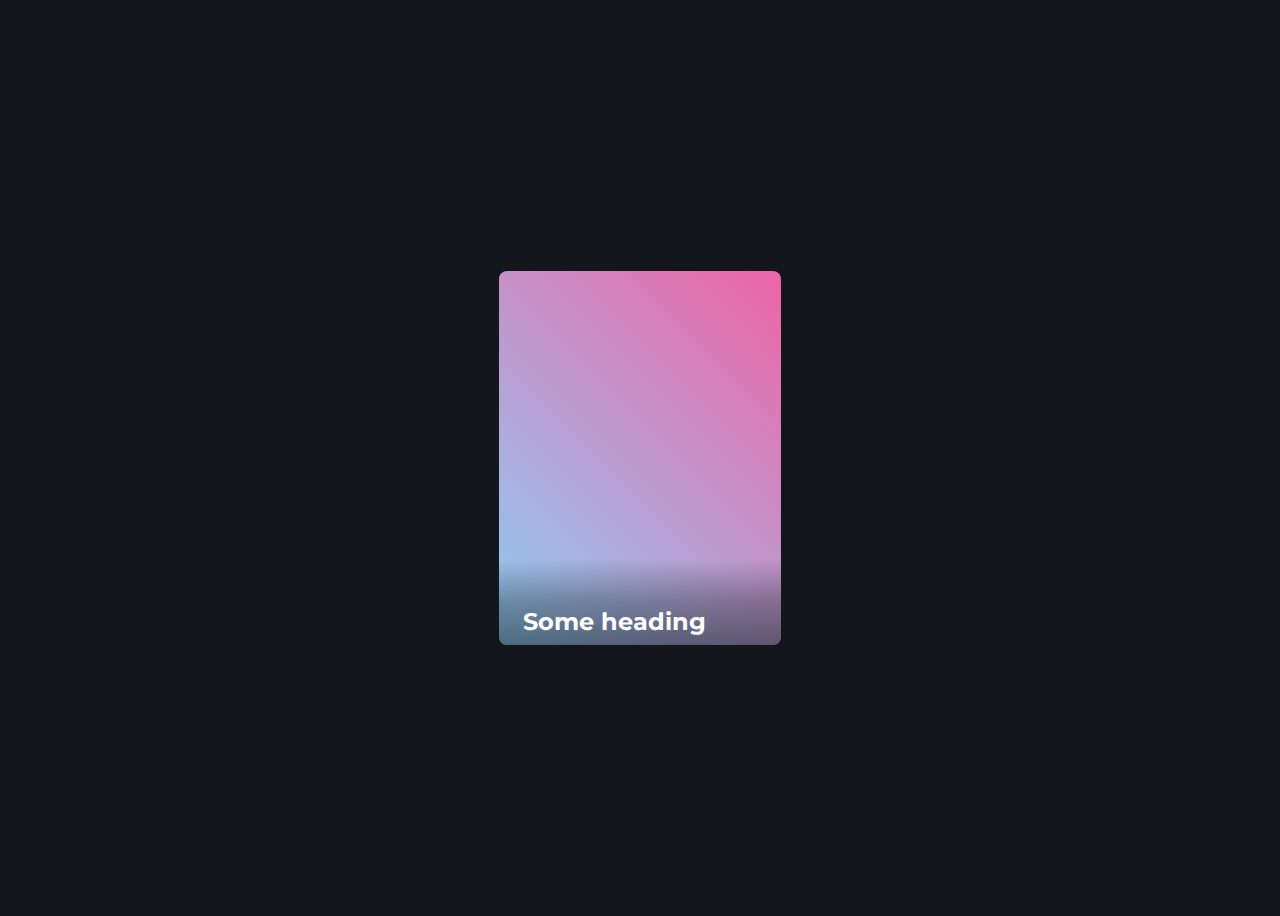
<file: card-hover_reference.html>
<!DOCTYPE html>
<html lang="en">
  <head>
    <meta charset="UTF-8" />
    <meta http-equiv="X-UA-Compatible" content="IE=edge" />
    <meta name="viewport" content="width=device-width, initial-scale=1.0" />
    <title>Document</title>
    <link rel="stylesheet" href="card-hover.css" />
  </head>
  <body>
    <div class="card">
      <div class="card-content">
        <h2 class="card-title">Some heading</h2>
        <p class="card-body">Lorem ipsum dolor sit amet :)</p>
        <a href="#" class="c-btn"> Learn More</a>
      </div>
    </div>
  </body>
</html>
</file>
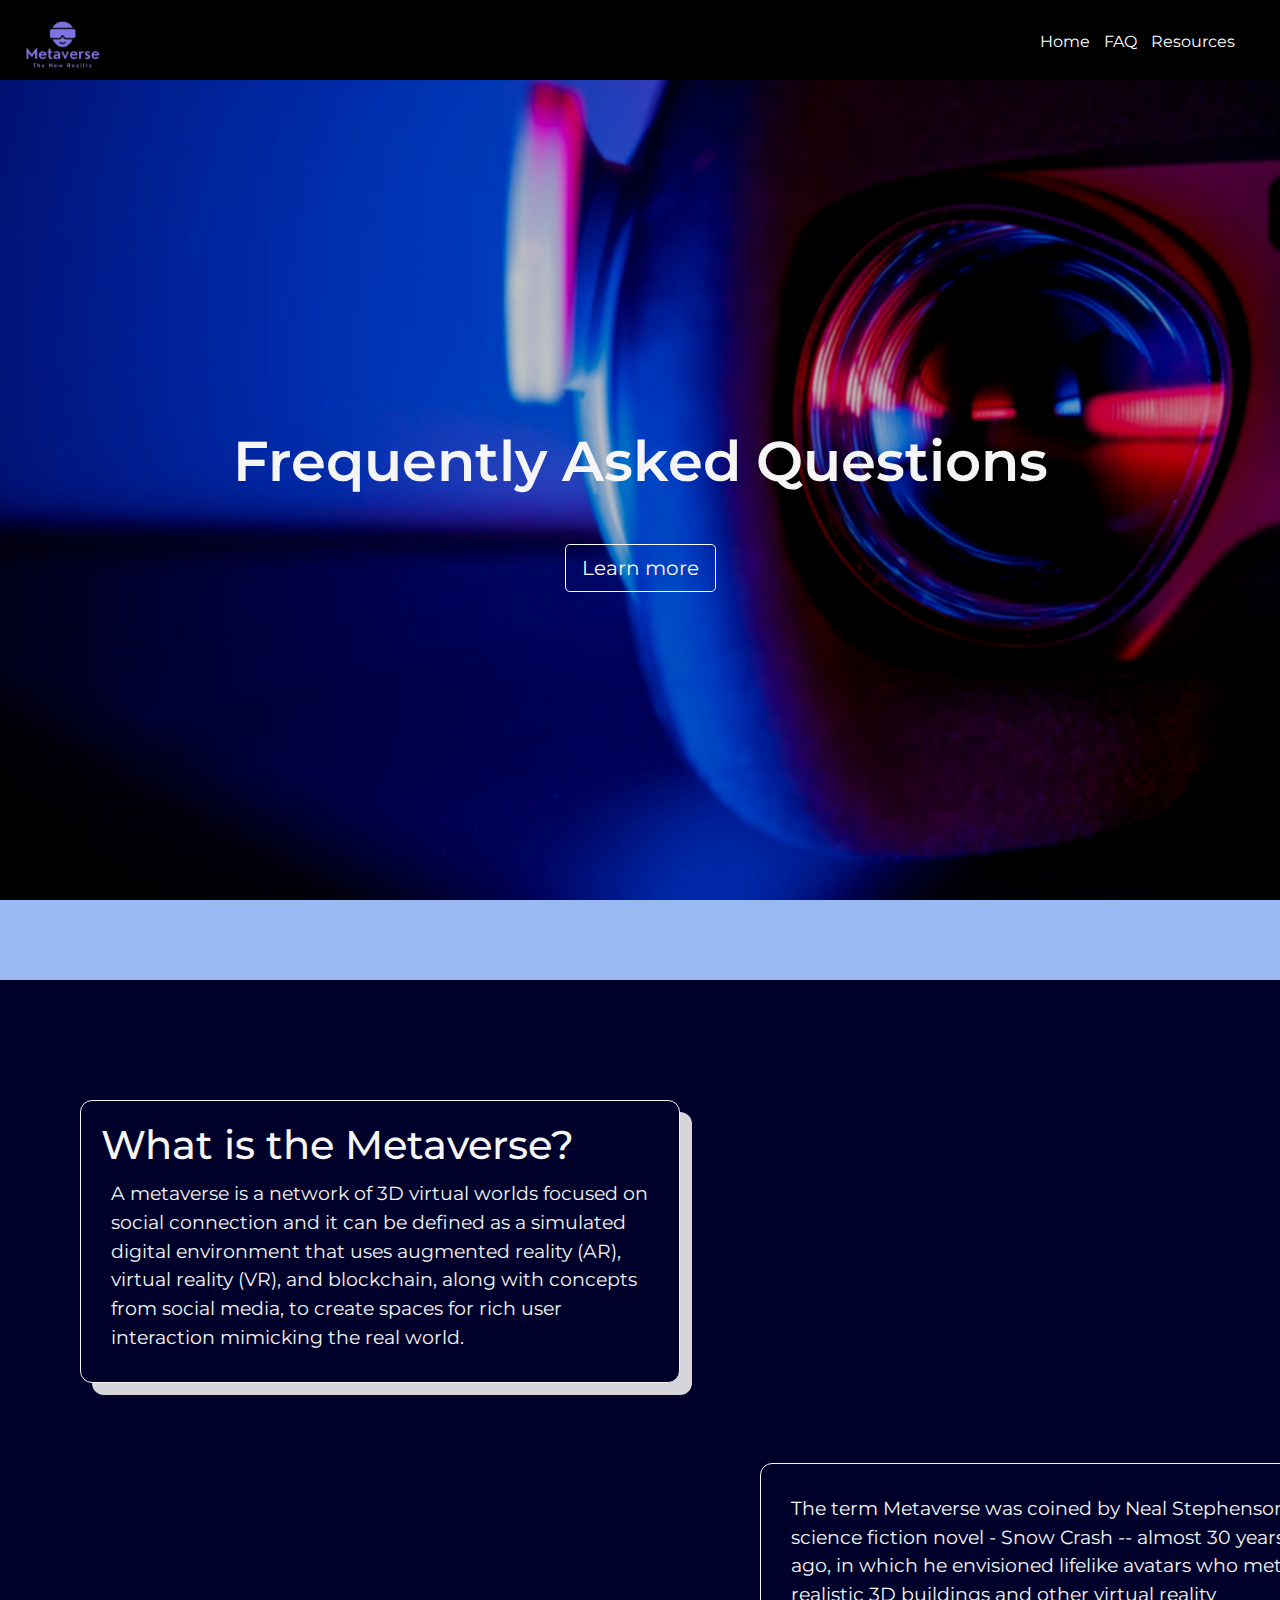
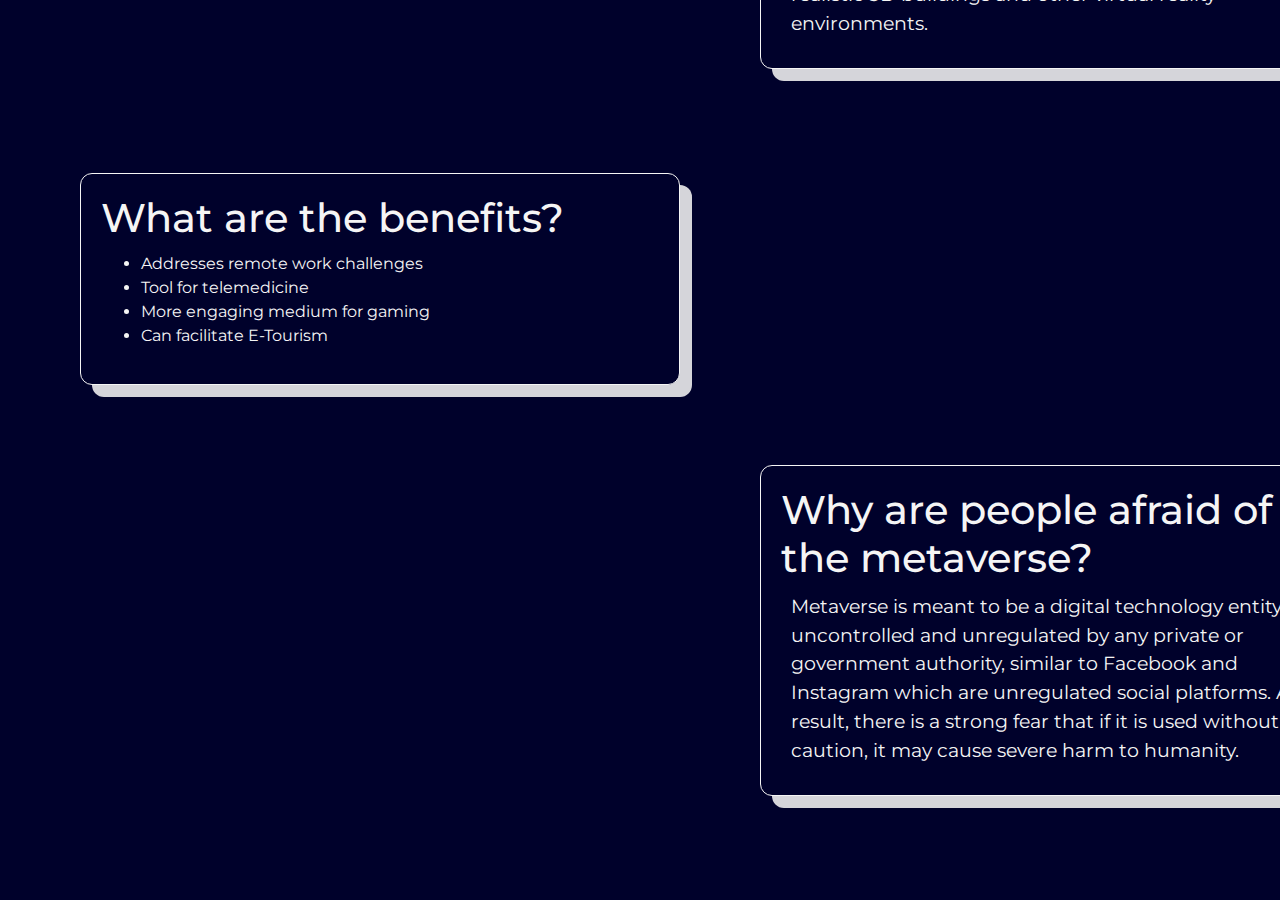
<file: faq.html>
<!DOCTYPE html>
<html lang="en">
<head>
    <meta charset="UTF-8">
    <meta http-equiv="X-UA-Compatible" content="IE=edge">
    <meta name="viewport" content="width=device-width, initial-scale=1.0">
    <title>Metaverse</title>
    <link rel="stylesheet" href="https://cdn.jsdelivr.net/npm/bootstrap@4.0.0/dist/css/bootstrap.min.css" integrity="sha384-Gn5384xqQ1aoWXA+058RXPxPg6fy4IWvTNh0E263XmFcJlSAwiGgFAW/dAiS6JXm" crossorigin="anonymous">
    <link rel="stylesheet" href="https://cdnjs.cloudflare.com/ajax/libs/font-awesome/4.7.0/css/font-awesome.min.css">
    <link rel="shortcut icon" type="image/x-icon" href="./icons/favicon.ico" />
    <link rel="stylesheet" href="./styles/styles_about.css">
</head>
<body>
    <nav class="my-nav sticky-top">
        <label class="main-link"><img src="./icons/Metaverse2.png" style="height: 50px; width: auto;"></label>
        <ul class="nav-links">
         <input type="checkbox" id="checkbox_toggle" />
         <label for="checkbox_toggle" class="hamburger">&#9776;</label>
         <div class="menu">
             <li><a href="./index.html">Home</a></li>
            <li><a href="./faq.html">FAQ</a></li>
            <li><a href="./resources.html">Resources</a></li>
         </div>
        </ul>
    </nav>

    <div class="jumbotron">
        <h1 class ="display-4" id="msg">Frequently Asked Questions</h1>
        <a class="btn btn-outline-light btn-lg" href="#main-div" style="margin: 40px;">Learn more</a>
   </div>

   
    <div id="main-div">
        <div class="my-card" style="margin-top: 80px;">
            <h1>What is the Metaverse?</h1>
            <p>
                A metaverse is a network of 3D virtual worlds focused on social connection and it can be defined as a simulated digital environment that uses augmented reality (AR), virtual reality (VR), and blockchain, along with concepts from social media, to create spaces for rich user interaction mimicking the real world.  
            </p>
        </div>

        <div class="my-card" style="margin-left: 720px;">
            <p>
                The term Metaverse was coined by Neal Stephenson in a science fiction novel - Snow Crash -- almost 30 years ago, in which he envisioned lifelike avatars who met in realistic 3D buildings and other virtual reality environments. 
            </p>
        </div><br>

        <div class="my-card" style="float: left;">
            <h1>What are the benefits?</h1>
            <p>
                <ul>
                    <li>Addresses remote work challenges</li>
                    <li>Tool for telemedicine</li>
                    <li>More engaging medium for gaming</li>
                    <li>Can facilitate E-Tourism</li>
                </ul>
            </p>
        </div>
        <div class="my-card" style="margin-left: 720px;">
            <h1>Why are people afraid of the metaverse?</h1>
            <p>
                Metaverse is meant to be a digital technology entity uncontrolled and unregulated by any private or government authority, similar to Facebook and Instagram which are unregulated social platforms. As a result, there is a strong fear that if it is used without caution, it may cause severe harm to humanity. 
            </p>
        </div><br>
    </div>
     
</body>
</html>
</file>
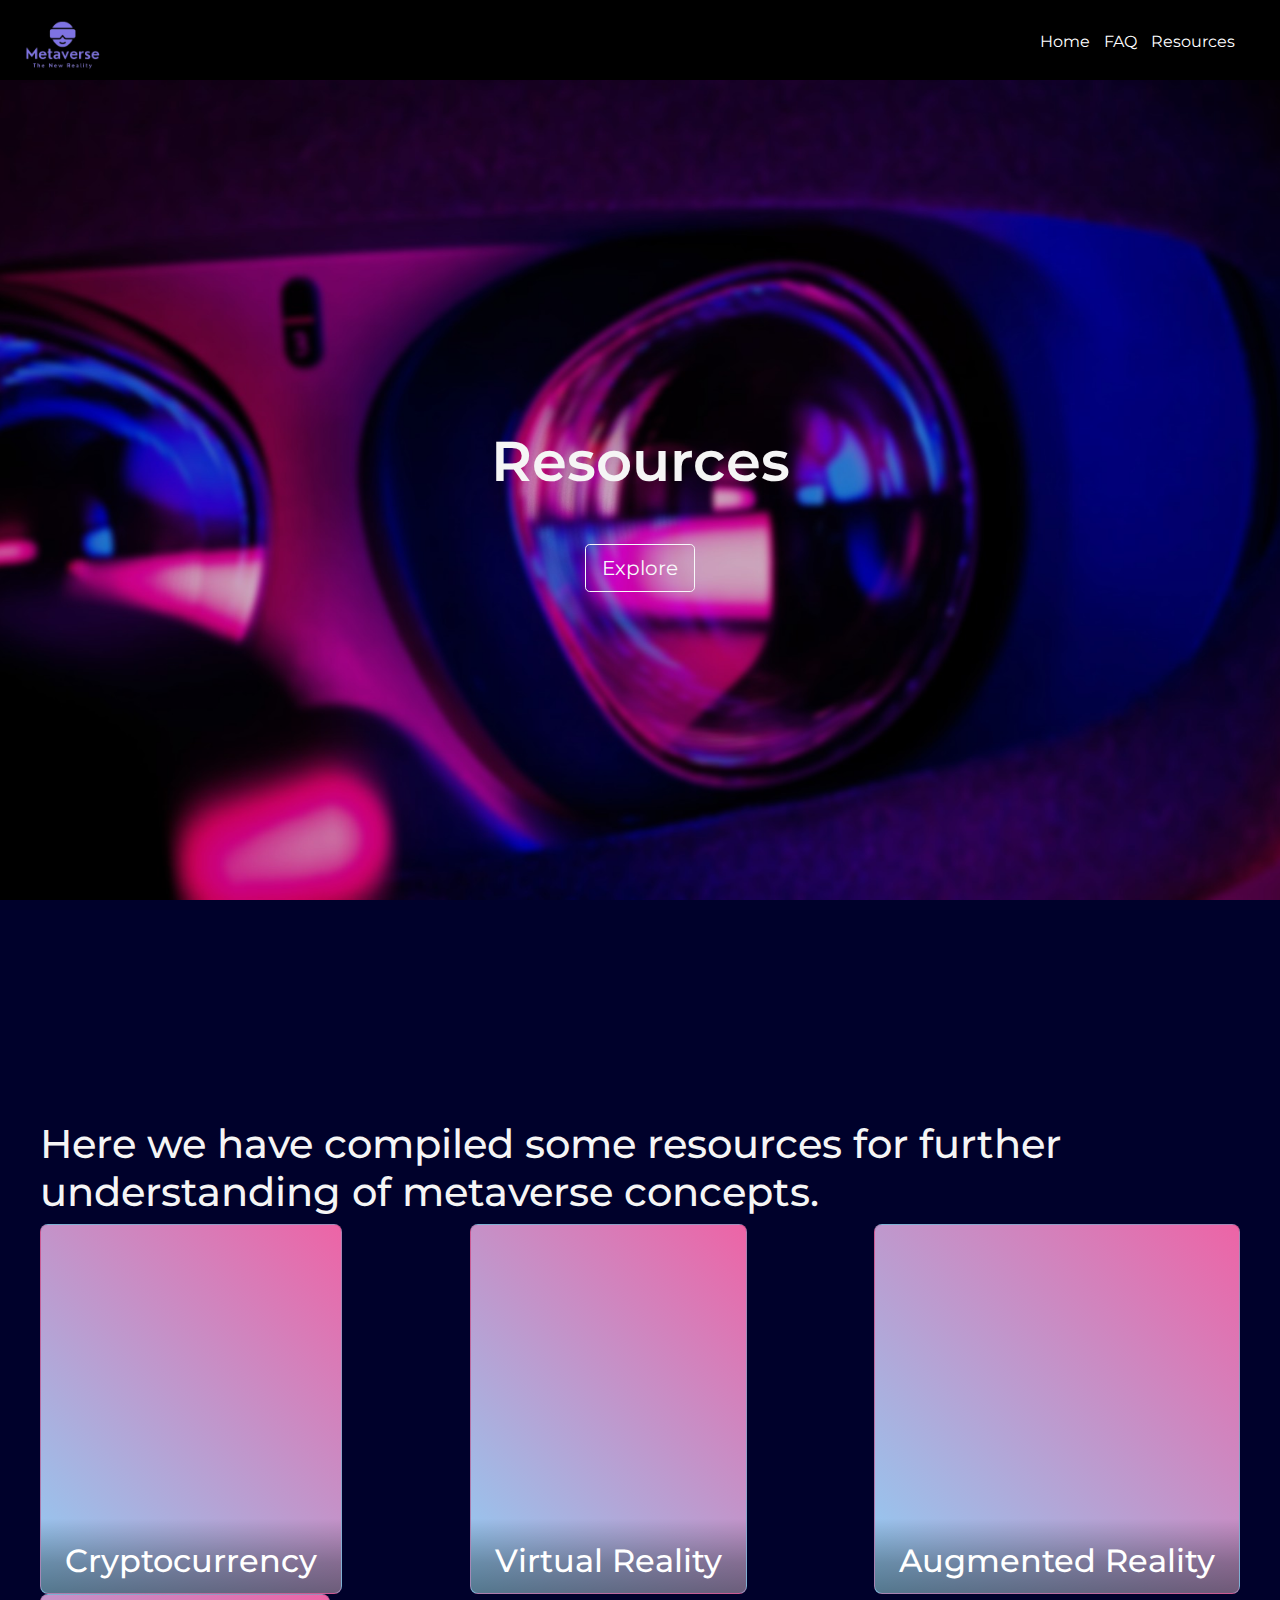
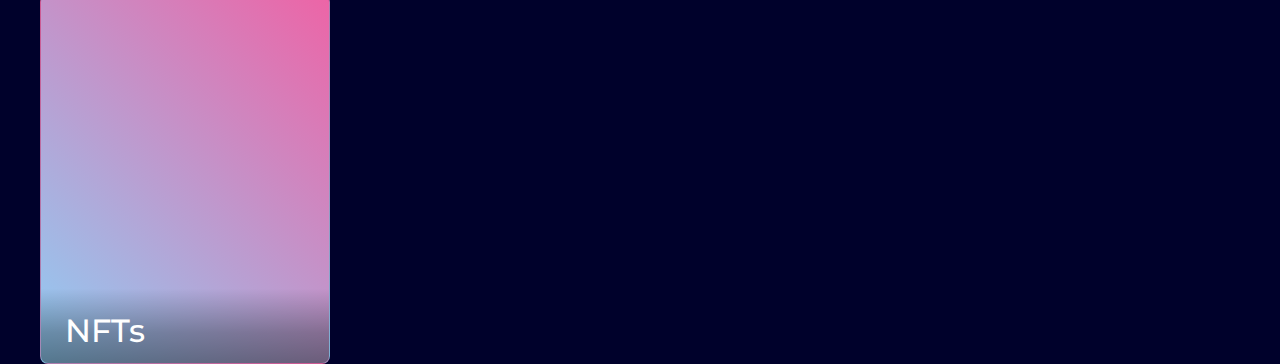
<file: resources.html>
<!DOCTYPE html>
<html lang="en">
<head>
    <meta charset="UTF-8">
    <meta http-equiv="X-UA-Compatible" content="IE=edge">
    <meta name="viewport" content="width=device-width, initial-scale=1.0">
    <title>Metaverse</title>
    <link rel="stylesheet" href="https://cdn.jsdelivr.net/npm/bootstrap@4.0.0/dist/css/bootstrap.min.css" integrity="sha384-Gn5384xqQ1aoWXA+058RXPxPg6fy4IWvTNh0E263XmFcJlSAwiGgFAW/dAiS6JXm" crossorigin="anonymous">
    <link rel="stylesheet" href="https://cdnjs.cloudflare.com/ajax/libs/font-awesome/4.7.0/css/font-awesome.min.css">
    <link rel="shortcut icon" type="image/x-icon" href="./icons/favicon.ico" />
    <link rel="stylesheet" href="./styles/styles_res.css">
</head>
<body>
    <nav class="my-nav sticky-top">
        <label class="main-link"><img src="./icons/Metaverse2.png" style="height: 50px; width: auto;"></label>
        <ul class="nav-links">
         <input type="checkbox" id="checkbox_toggle" />
         <label for="checkbox_toggle" class="hamburger">&#9776;</label>
         <div class="menu">
             <li><a href="./index.html">Home</a></li>
            <li><a href="./faq.html">FAQ</a></li>
            <li><a href="./resources.html">Resources</a></li>
         </div>
        </ul>
    </nav>

    <div class="jumbotron">
        <div class="bg"></div>
       <h1 class ="display-4" id="msg">Resources</h1>
       <a class="btn btn-outline-light btn-lg" href="#info-section" style="margin: 40px;">Explore</a>
   </div>
    <div id="info-section">
       <h1 style="margin-top: 100px;">Here we have compiled some resources for further understanding of metaverse concepts.</h1>

        <div class="card" id="card-1">
            <div class="card-content">
              <h2 class="card-title">Cryptocurrency</h2>
              <p class="card-body">Money of the Metaverse</p>
              <a href="https://penntoday.upenn.edu/news/beginners-guide-cryptocurrency" target="_blank" class="c-btn"> Learn More</a>
            </div>
        </div>
        <div class="card" id="card-2">
            <div class="card-content">
              <h2 class="card-title">Virtual Reality</h2>
              <p class="card-body">More than the headset</p>
              <a href="https://uploadvr.com/beginners-guide-vr-faq-everything-you-need-to-know/"  target="_blank" class="c-btn"> Learn More</a>
            </div>
        </div>
        <div class="card" id="card-3">
            <div class="card-content">
              <h2 class="card-title">Augmented Reality</h2>
              <p class="card-body">What's the difference anyway?</p>
              <a href="https://sopa.tulane.edu/blog/whats-difference-between-ar-and-vr#:~:text=AR%20uses%20a%20real%2Dworld,only%20enhances%20a%20fictional%20reality" target="_blank" class="c-btn"> Learn More</a>
            </div>
        </div>
        <div class="card" id="card-4">
            <div class="card-content">
              <h2 class="card-title">NFTs</h2>
              <p class="card-body">Time for another analogy</p>
              <a href="https://www.dummies.com/article/business-careers-money/personal-finance/cryptocurrency/nfts-for-dummies-cheat-sheet-289345" target="_blank" class="c-btn"> Learn More</a>
            </div>
        </div>
    </div>
    
   
   
   
</body>
</html>
</file>
<file: card-hover.css>
@import url('https://fonts.googleapis.com/css2?family=Montserrat:wght@300&display=swap');

:root {
  --clr-neutral-900: hsl(207, 19%, 9%);
  --clr-neutral-100: hsl(0, 0%, 100%);
  --clr-accent-400: #D53F8C;
}

*,
*::before,
*::after {
  box-sizing: border-box;
}

body {
  display: grid;
  min-height: 100vh;
  place-items: center;
  line-height: 1.6;
  background: var(--clr-neutral-900);
  font-family: 'Montserrat';
}

.card {
  color: var(--clr-neutral-100);
  background-image: linear-gradient(45deg, #90CDF4, #ED64A6);
  background-size: cover;
  padding: 10rem 0 0;
  max-width: 35ch;
  border-radius: 0.5rem;
  overflow: hidden;
  transition: transform 500ms ease;
}

.card:hover {
  transform: scale(1);
}

.card-content {
  --padding: 1.5rem;
  padding: var(--padding);
  background: linear-gradient(
    hsl(0 0% 0% / 0),
    hsl(20 0% 0% / 0.3) 20%,
    hsl(0 0% 0% / 1)
  );
  transform: translateY(60%);
  transition: transform 500ms ease;
}

.card-content > *:not(.card-title) {
  opacity: 0;
  transition: opacity 500ms linear;
}

.card:hover .card-content {
  transform: translateY(0);
}

.card:hover .card-content > * {
  opacity: 1;
}

.card-title {
  position: relative;
  max-width: 100%;
  width: max-content;
}

.card-title::after {
  content: "";
  position: absolute;
  height: 4px;
  left: calc(var(--padding) * -1);
  bottom: -2px;
  width: calc(100% + var(--padding));
  background: var(--clr-accent-400);
  transform: scale(0);
  transform-origin: left;
  transition: transform 500ms ease;
}

.card:hover .card-title::after {
  transform: scalex(1);
}

.card-body {
  color: rgb(255 255 255 / 0.85);
}

.c-btn {
  cursor: pointer;
  display: inline-block;
  text-decoration: none;
  color: var(--clr-neutral-900);
  background-color: var(--clr-accent-400);
  background:none;
  color: #D53F8C;
  border: 2px solid #D53F8C;
  padding: 0.5em 1.25em;
  border-radius: 0.25em;
}

.c-btn:hover,
.c-btn:focus {
  background-color: var(--clr-neutral-100);
}
</file>
<file: styles/styles_about.css>
@import url('https://fonts.googleapis.com/css2?family=Montserrat:wght@300&display=swap');
html{
    scroll-behavior: smooth;
    box-sizing: border-box;
}

:root {
    --clr-neutral-900: hsl(207, 19%, 9%);
    --clr-neutral-100: hsl(0, 0%, 100%);
    --clr-accent-400: #D53F8C;
}

body{
    
    font-family: "Montserrat";
    color: whitesmoke;
    background-color: #00012b;
}

*{
    box-sizing: border-box;
}

.my-nav{
    background-color: black;
    width: 100%;
    padding: 20px;
    height: 80px;
    display: flex;
    align-content: center;
    justify-content: space-between;
    color: white;
    font-family: "Montserrat";
    position: fixed;
    top:0;
}

.my-nav ul{
    margin-right: 20px;
    float: right;
}

.main-link{
    font-size: 25px;
    font-weight: bold;
}

.my-nav ul li{
    display: inline-block;
    text-decoration: none;
    list-style: none;
    padding-top: 10px;
   
}

.my-nav ul li a{
    color: white;
    margin: 5px;
    
}

#checkbox_toggle{
    display: none;
}

.hamburger{
    display: none;
    user-select: none;
    font-size: 24px;
}
.hamburger:hover{
    transform: rotate(90deg) ;
    transition: 0.5s;
}
@media (max-width: 750px){
    .menu{
        display: none;
        background-color: black;
        position: absolute;
        right: 0;
        left: 0;
        padding: 10px;
    }
    .hamburger{
        display: inline-block;
        transition: 0.5s;
    }

    #checkbox_toggle:checked~ .menu{
        display: flex;
        flex-direction: column;
        justify-content: space-between;
        align-items: center;
        width: 100%;
    }
}

.jumbotron{
    margin-top: 80px;
    background: #98B9F2;
    background-image: url("../images/vr.jpg");
    height: 100vh;
    background-size: cover;
    background-position: center;
    background-repeat: no-repeat;
    border-radius: 0%;
    color: whitesmoke;
    display: flex;
    flex-direction: column;
     align-items: center;
     justify-content: center;
     margin-bottom: 0;
     background-attachment: fixed;
  }
  .display-4{
    text-align: center;
    font-weight: 600;
  }

.my-card{
   margin-top: 80px;
   margin: 40px;
   height: auto;
    width: 600px;
    border-radius: 12px;
    padding: 20px;
    border: solid 1.5px whitesmoke;
    box-shadow: 12px 12px 0 rgba(245, 245, 245, 0.87);
    background-color: #00012b;
}

.my-card p{
    font-size: larger;
    margin: 10px;
}

#main-div{
    height: auto;
    display: flex;
    flex-direction: column;
    padding: 40px;

}

::-webkit-scrollbar {
    width: 10px;
  }
::-webkit-scrollbar-track {
background: black; 
}
::-webkit-scrollbar-thumb {
background: #2D3748; 
border-radius: 12px;
}
::-webkit-scrollbar-thumb:hover {
background: #555; 
}
</file>
<file: styles/styles_res.css>
@import url('https://fonts.googleapis.com/css2?family=Montserrat:wght@300&display=swap');
html{
    scroll-behavior: smooth;
    box-sizing: border-box;
}

:root {
    --clr-neutral-900: hsl(207, 19%, 9%);
    --clr-neutral-100: hsl(0, 0%, 100%);
    --clr-accent-400: #D53F8C;
}

body{
    background-color: #00012b;
    font-family: "Montserrat";
    color: whitesmoke;
    
}

*{
    box-sizing: border-box;
}

.my-nav{
    background-color: black;
    width: 100%;
    padding: 20px;
    height: 80px;
    display: flex;
    align-content: center;
    justify-content: space-between;
    color: white;
    font-family: "Montserrat";
    position: fixed;
    top:0;
}

.my-nav ul{
    margin-right: 20px;
    float: right;
}

.main-link{
    font-size: 25px;
    font-weight: bold;
}

.my-nav ul li{
    display: inline-block;
    text-decoration: none;
    list-style: none;
    padding-top: 10px;
   
}

.my-nav ul li a{
    color: white;
    margin: 5px;
    
}

#checkbox_toggle{
    display: none;
}

.hamburger{
    display: none;
    user-select: none;
    font-size: 24px;
}
.hamburger:hover{
    transform: rotate(90deg) ;
    transition: 0.5s;
}
@media (max-width: 750px){
    .menu{
        display: none;
        background-color: black;
        position: absolute;
        right: 0;
        left: 0;
        padding: 10px;
    }
    .hamburger{
        display: inline-block;
        transition: 0.5s;
    }

    #checkbox_toggle:checked~ .menu{
        display: flex;
        flex-direction: column;
        justify-content: space-between;
        align-items: center;
        width: 100%;
    }
}

.jumbotron{
  margin-top: 80px;
  background: #98B9F2;
  background-image: url("../images/headset1.jpg");
  height: 100vh;
  background-size: cover;
  background-position: center;
  border-radius: 0%;
  color: whitesmoke;
  display: flex;
  flex-direction: column;
   align-items: center;
   justify-content: center;
   margin-bottom: 0;
   background-attachment: fixed;
}
.display-4{
  text-align: center;
  font-weight: 600;
}


/*card + animation*/

.card {
    color: var(--clr-neutral-100);
    background-image: linear-gradient(45deg, #90CDF4, #ED64A6);
    background-size: cover;
    padding: 10rem 0 0;
    max-width: 35ch;
    max-height: 370px;
    border-radius: 0.5rem;
    overflow: hidden;
    transition: transform 500ms ease;
    
  }
  
  .card:hover {
    transform: scale(1);
  }
  
  .card-content {
    --padding: 1.5rem;
    padding: var(--padding);
    background: linear-gradient(
      hsl(0 0% 0% / 0),
      hsl(20 0% 0% / 0.3) 20%,
      hsl(0 0% 0% / 1)
    );
    transform: translateY(60%);
    transition: transform 500ms ease;
  }
  
  .card-content > *:not(.card-title) {
    opacity: 0;
    transition: opacity 500ms linear;
  }
  
  .card:hover .card-content {
    transform: translateY(0);
  }
  
  .card:hover .card-content > * {
    opacity: 1;
  }
  
  .card-title {
    position: relative;
    max-width: 100%;
    width: max-content;
  }
  
  .card-title::after {
    content: "";
    position: absolute;
    height: 4px;
    left: calc(var(--padding) * -1);
    bottom: -2px;
    width: calc(100% + var(--padding));
    background: var(--clr-accent-400);
    transform: scale(0);
    transform-origin: left;
    transition: transform 500ms ease;
  }
  
  .card:hover .card-title::after {
    transform: scalex(1);
  }
  
  .card-body {
    color: rgb(255 255 255 / 0.85);
  }

  .c-btn {
    cursor: pointer;
    display: inline-block;
    text-decoration: none;
    color: var(--clr-neutral-900);
    background-color: var(--clr-accent-400);
    background:none;
    color: #D53F8C;
    border: 2px solid #D53F8C;
    padding: 0.5em 1.25em;
    border-radius: 0.25em;
  }
  
  .c-btn:hover {
    background-color: black;
    text-decoration: none;
    color: #D53F8C;
  }
  


#info-section{
  height: 900px;
  display: flex;
  flex-direction: row;
  flex-wrap: wrap;
  justify-content: space-between;
  padding: 40px;
}

::-webkit-scrollbar {
  width: 10px;
}
::-webkit-scrollbar-track {
background: black; 
}
::-webkit-scrollbar-thumb {
background: #2D3748; 
border-radius: 12px;
}
::-webkit-scrollbar-thumb:hover {
background: #555; 
}
</file>
